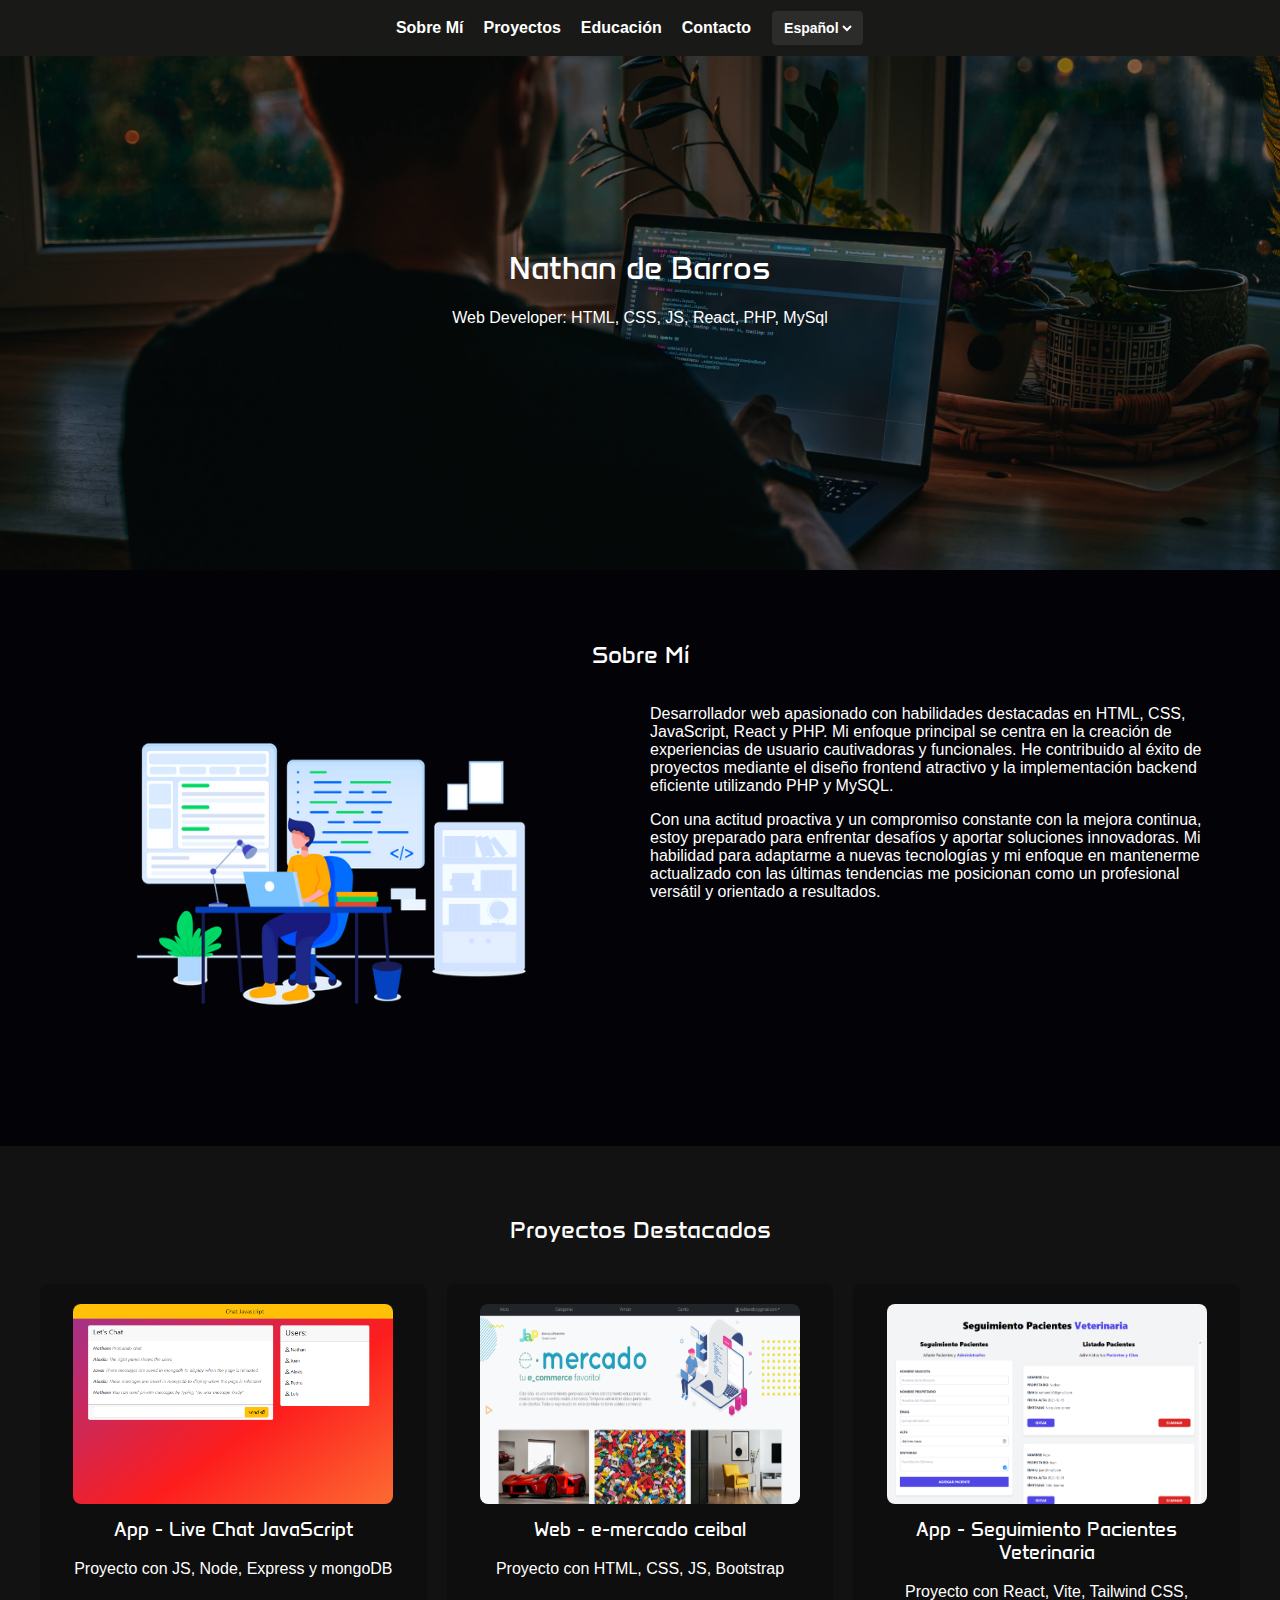
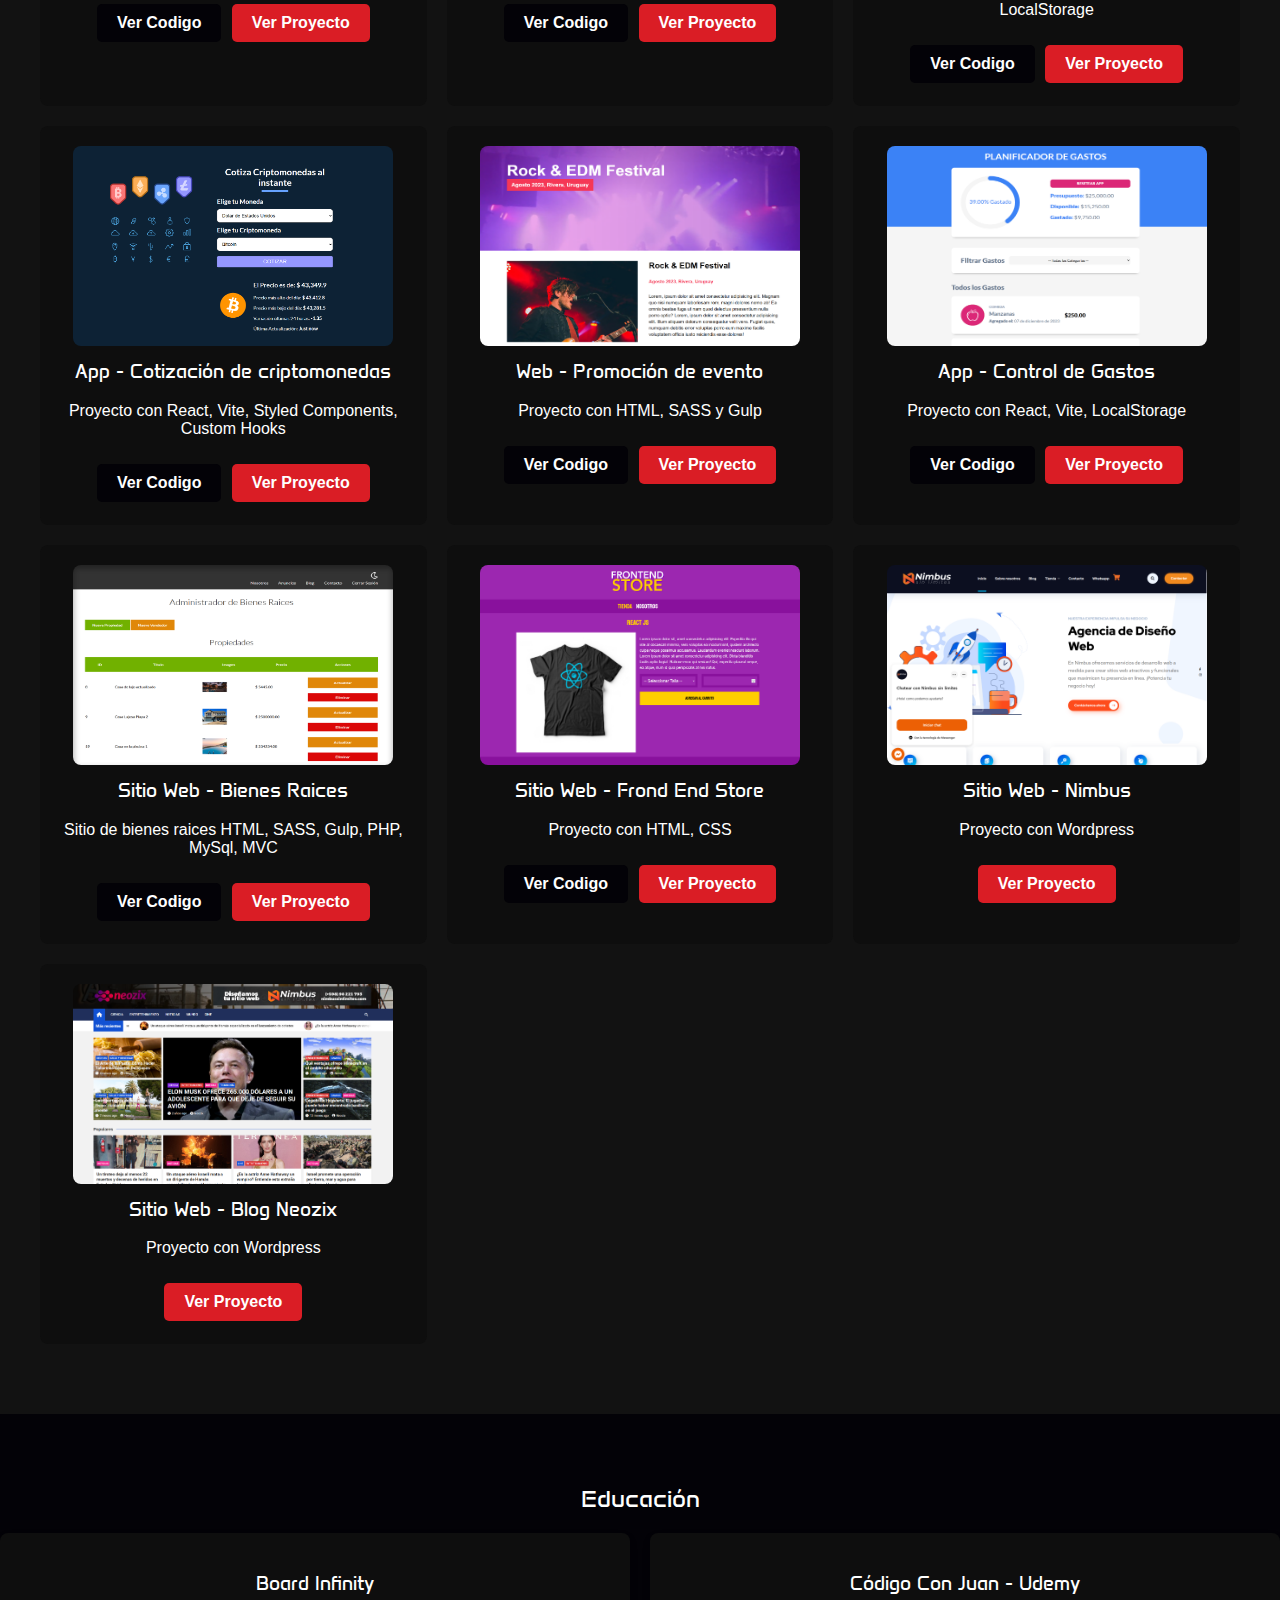
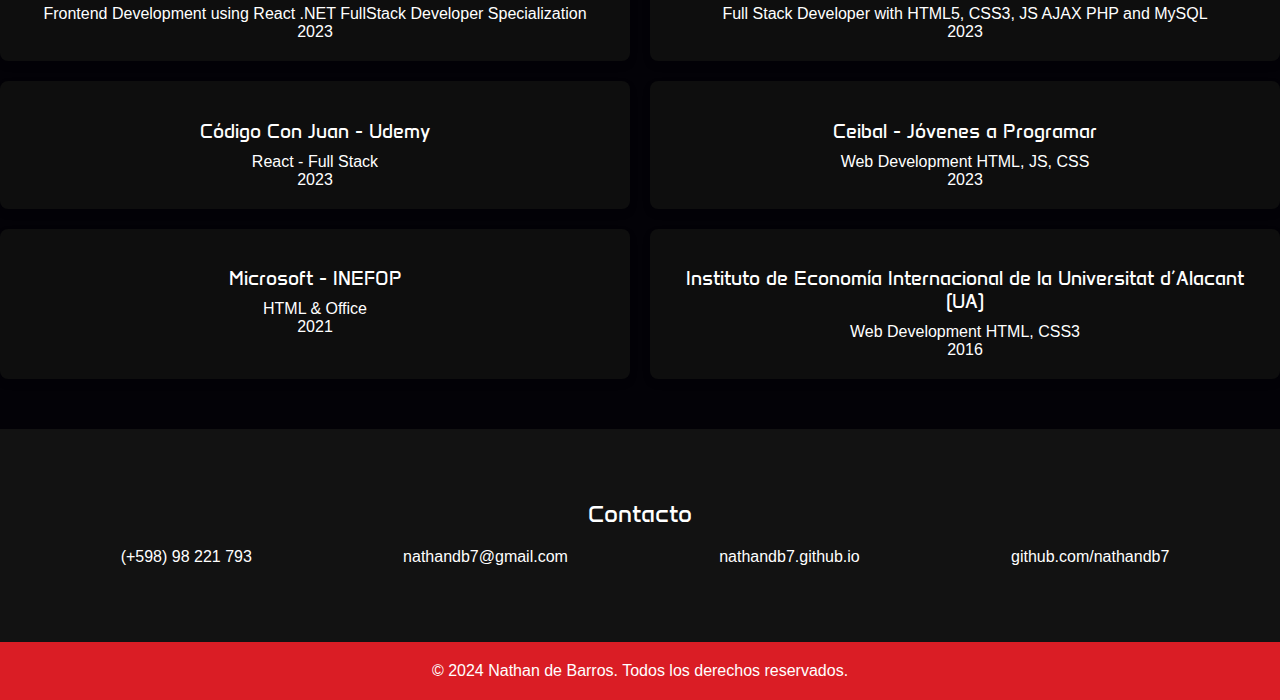
<file: index.html>
<!DOCTYPE html>
<html lang="es">

<head>
    <meta charset="UTF-8">
    <meta name="viewport" content="width=device-width, initial-scale=1.0">
    <link rel="stylesheet" href="css/index.css">
    <link rel='stylesheet' href='https://cdn-uicons.flaticon.com/2.0.0/uicons-brands/css/uicons-brands.css'>
    <link rel='stylesheet'
        href='https://cdn-uicons.flaticon.com/2.0.0/uicons-regular-straight/css/uicons-regular-straight.css'>
    <link rel='stylesheet'
        href='https://cdn-uicons.flaticon.com/2.1.0/uicons-regular-rounded/css/uicons-regular-rounded.css'>
    <link rel="stylesheet" href="css/animaciones.css">
    <meta charset="UTF-8">
    <meta name="viewport" content="width=device-width, initial-scale=1.0">
    <meta name="description"
        content="Desarrollador web apasionado con habilidades en HTML, CSS, JavaScript, React, PHP y MySQL. Explora mi portfolio para ver proyectos destacados.">
    <meta name="keywords" content="desarrollador web, HTML, CSS, JavaScript, React, PHP, MySQL, portfolio">
    <meta name="author" content="Nathan de Barros">
    <link rel="icon" href="/favicon.ico" type="image/x-icon">
    <link rel="preconnect" href="https://fonts.googleapis.com">
    <link rel="preconnect" href="https://fonts.gstatic.com" crossorigin>
    <link href="https://fonts.googleapis.com/css2?family=Anta&display=swap" rel="stylesheet">

    <!-- Google tag (gtag.js) -->
    <script async src="https://www.googletagmanager.com/gtag/js?id=G-FRP85NM511"></script>
    <script>
        window.dataLayer = window.dataLayer || [];
        function gtag() { dataLayer.push(arguments); }
        gtag('js', new Date());

        gtag('config', 'G-FRP85NM511');
    </script>
    <title>Nathan de Barros</title>
</head>

<body>
    <header>
        <!-- Menú de escritorio -->
        <nav class="desktop-menu">
            <ul>
                <li><a href="#about" class="a1">Sobre Mí</a></li>
                <li><a href="#projects" class="a2">Proyectos</a></li>
                <li><a href="#educacion" class="a3">Educación</a></li>
                <li><a href="#contact" class="a4">Contacto</a></li>
                <li>
                    <div class="language-selector">
                        <select id="language">
                            <option value="es">Español</option>
                            <option value="en">English</option>
                        </select>
                    </div>
                </li>
            </ul>
        </nav>

        <!-- Menú acordeón para pantallas pequeñas -->
        <div class="mobile-menu">
            <div class="menu-icon">
                <i class="fi fi-rr-menu-burger"></i>
            </div>

            <nav>
                <ul>
                    <li><a href="#about" class="a1">Sobre Mí</a></li>
                    <li><a href="#projects" class="a2">Proyectos</a></li>
                    <li><a href="#educacion" class="a3">Educación</a></li>
                    <li><a href="#contact" class="a4">Contacto</a></li>
                </ul>
            </nav>
        </div>
    </header>

    <div class="hero">
        <div class="hero-text">
            <h1 class="animacion">Nathan de Barros</h1>
            <p class="dev animacion5s">Web Developer: HTML, CSS, JS, React, PHP, MySql</p>
        </div>
    </div>

    <section class="about-me" id="about">
        <h2 class="about-title">Sobre Mí</h2>
        <div class="about-container">
            <img src="img/dev.png" alt="Desarrollador Web">
            <div>
                <p class="about-description">Desarrollador web apasionado con habilidades destacadas en HTML, CSS,
                    JavaScript,
                    React y PHP. Mi enfoque principal se centra en la creación de experiencias de usuario cautivadoras y
                    funcionales. He contribuido al éxito de proyectos mediante el diseño frontend atractivo y la
                    implementación backend eficiente utilizando PHP y MySQL.
                </p>
                <p class="about-description-2">Con una actitud proactiva y un compromiso constante con la mejora
                    continua, estoy preparado para
                    enfrentar desafíos y aportar soluciones innovadoras. Mi habilidad para adaptarme a nuevas
                    tecnologías y
                    mi enfoque en mantenerme actualizado con las últimas tendencias me posicionan como un profesional
                    versátil y orientado a resultados.</p>
            </div>
        </div>
    </section>

    <section class="projects" id="projects">
        <h2 class="projects-title">Proyectos Destacados</h2>
        <div class="container">

            <div class="project">
                <img src="img/chat-js.png" alt="Proyecto 0">
                <h3>App - Live Chat JavaScript</h3>
                <p>Proyecto con JS, Node, Express y mongoDB</p>
                <a href="https://github.com/nathandb7/chat-javascript" class="code">Ver Codigo</a>
                <a href="https://chat-javascript-r7if.onrender.com/">Ver Proyecto</a>
            </div>

            <div class="project">
                <img src="img/emercado-ceibal.png" alt="Proyecto 0">
                <h3>Web - e-mercado ceibal</h3>
                <p>Proyecto con HTML, CSS, JS, Bootstrap</p>
                <a href="https://github.com/nathandb7/emercado" class="code">Ver Codigo</a>
                <a href="https://emercado-jap.netlify.app/">Ver Proyecto</a>
            </div>

            <div class="project">
                <img src="img/citas.png" alt="Proyecto 2">
                <h3>App - Seguimiento Pacientes Veterinaria</h3>
                <p>Proyecto con React, Vite, Tailwind CSS, LocalStorage</p>
                <a href="https://github.com/nathandb7/citas-react" class="code">Ver Codigo</a>
                <a href="https://app-pacientes-vet.netlify.app/">Ver Proyecto</a>
            </div>

            <div class="project">
                <img src="img/criptos.png" alt="Proyecto 3">
                <h3>App - Cotización de criptomonedas</h3>
                <p>Proyecto con React, Vite, Styled Components, Custom Hooks</p>
                <a href="https://github.com/nathandb7/criptos-react" class="code">Ver Codigo</a>
                <a href="https://cripto-react-nath.netlify.app/">Ver Proyecto</a>
            </div>

            <div class="project">
                <img src="img/festival.png" alt="Proyecto 4">
                <h3>Web - Promoción de evento</h3>
                <p>Proyecto con HTML, SASS y Gulp</p>
                <a href="https://github.com/nathandb7/Web-Festival" class="code">Ver Codigo</a>
                <a href="https://web-eventos-1.netlify.app/">Ver Proyecto</a>
            </div>

            <div class="project">
                <img src="img/gastos.png" alt="Proyecto 5">
                <h3>App - Control de Gastos</h3>
                <p>Proyecto con React, Vite, LocalStorage</p>
                <a href="https://github.com/nathandb7/control-gastos-react" class="code">Ver Codigo</a>
                <a href="https://control-presupuesto-nath.netlify.app/">Ver Proyecto</a>
            </div>

            <div class="project">
                <img src="img/bienesraices.png" alt="Proyecto 6">
                <h3>Sitio Web - Bienes Raices</h3>
                <p>Sitio de bienes raices HTML, SASS, Gulp, PHP, MySql, MVC</p>
                <a href="https://github.com/nathandb7/bienesraices-mvc" class="code">Ver Codigo</a>
                <a href="https://mvcbienesraices.000webhostapp.com/">Ver Proyecto</a>
            </div>

            <div class="project">
                <img src="img/frontendstore.png" alt="Proyecto 7">
                <h3>Sitio Web - Frond End Store</h3>
                <p>Proyecto con HTML, CSS</p>
                <a href="https://github.com/nathandb7/FrontEndStore" class="code">Ver Codigo</a>
                <a href="https://front-end-store-nath.netlify.app/">Ver Proyecto</a>
            </div>

            <div class="project">
                <img src="img/nimbus.png" alt="Proyecto 8">
                <h3>Sitio Web - Nimbus</h3>
                <p>Proyecto con Wordpress</p>
                <a href="https://nimbussinlimites.com/">Ver Proyecto</a>
            </div>

            <div class="project">
                <img src="img/blog.png" alt="Proyecto 9">
                <h3>Sitio Web - Blog Neozix</h3>
                <p>Proyecto con Wordpress</p>
                <a href="https://neozix.com/">Ver Proyecto</a>
            </div>

        </div>
    </section>

    <section id="educacion" style="background-color: #030207;">
        <div class="educacion">
            <h2>Educación</h2>
            <div class="education-grid">
                <div class="education-container shadow">
                    <h3>Board Infinity</h3>
                    <p>Frontend Development using React
                        .NET FullStack Developer Specialization
                    </p>
                    <p>2023</p>
                </div>
                <div class="education-container shadow">
                    <h3>Código Con Juan - Udemy</h3>
                    <p>Full Stack Developer with HTML5, CSS3, JS AJAX
                        PHP and MySQL</p>
                    <p>2023</p>
                </div>
                <div class="education-container shadow">
                    <h3>Código Con Juan - Udemy</h3>
                    <p>React - Full Stack</p>
                    <p>2023</p>
                </div>
                <div class="education-container shadow">
                    <h3>Ceibal - Jóvenes a Programar</h3>
                    <p>Web Development HTML, JS, CSS</p>
                    <p>2023</p>
                </div>
                <div class="education-container shadow">
                    <h3>Microsoft - INEFOP</h3>
                    <p>HTML & Office</p>
                    <p>2021</p>
                </div>
                <div class="education-container shadow">
                    <h3>Instituto de Economía Internacional de la
                        Universitat d’Alacant (UA)</h3>
                    <p>Web Development HTML, CSS3</p>
                    <p>2016</p>
                </div>
            </div>
        </div>
    </section>

    <section class="contact" id="contact">
        <h2>Contacto</h2>
        <ul class="contact-list">
            <li>
                <a href="tel:+59898221793"><i class="fi fi-rs-phone-call icono"></i> (+598) 98 221 793</a>
            </li>
            <li>
                <a href="mailto:nathandb7@gmail.com"><i class="fi fi-rs-envelope icono"></i> nathandb7@gmail.com</a>
            </li>
            <li>
                <a href="https://nathandb7.github.io/"><i class="fi fi-rs-site-alt icono"></i> nathandb7.github.io</a>
            </li>
            <li>
                <a href="https://github.com/nathandb7"><i class="fi fi-brands-github icono"></i>
                    github.com/nathandb7</a>
            </li>
        </ul>
    </section>

    <!-- footer -->
    <footer>
        <div>
            <p>© 2024 Nathan de Barros. Todos los derechos reservados.</p>
        </div>
    </footer>
    <!-- footer -->

    <script src="js/script.js"></script>
    <script src="js/translation.js" defer></script>
</body>

</html>
</file>
<file: css/index.css>
/* Estilos generales */
body {
    font-family: 'Arial', sans-serif;
    margin: 0;
    padding: 0;
    background-color: #121212;
    /* Color de fondo modo oscuro */
    color: #fff;
    /* Color de texto */
}

h1,
h2,
h3,
h4 {
    font-family: "Anta", sans-serif;
    font-weight: 400;
    font-style: normal;
}

.items-center {
    display: flex;
    flex-direction: column;
    justify-content: center;
    text-align: center;
}

.container {
    max-width: 1200px;
    margin: 0 auto;
    /* Centrar el contenedor */
    padding: 20px;
    display: grid;
    grid-template-columns: repeat(3, 1fr);
    gap: 20px;
}

.hero {
    height: 500px;
    background-image: url("../img/heroimg.jpg");
    background-position: center;
    background-repeat: no-repeat;
    background-size: cover;
    padding: 50px 0 20px 0;
    position: relative;
}

.hero::before {
    content: "";
    position: absolute;
    top: 0;
    left: 0;
    width: 100%;
    height: 100%;
    background-color: rgba(0, 0, 0, 0.5);
    /* Ajusta la opacidad según lo oscuro que quieras que sea el efecto */
}

.hero-text {
    text-align: center;
    position: absolute;
    top: 50%;
    left: 50%;
    transform: translate(-50%, -50%);
    color: white;
    z-index: 1;
    /* Asegura que el texto esté encima del pseudo-elemento oscurecedor */
}

.about-me {
    padding: 50px;
    margin: 0 auto;
    /* Centrar el contenedor */
    text-align: center;
    background-color: #030207;
}

.about-me h2 {
    text-align: center;
    margin-bottom: 20px;
}

.about-container {
    max-width: 1200px;
    margin: 0 auto;
    /* Centrar el contenedor */
    display: grid;
    grid-template-columns: repeat(2, 1fr);
    /* Ajustar a 2 columnas en lugar de 3 */
    gap: 20px;
}

.about-me img {
    max-width: 100%;
    border-radius: 8px;
    margin-bottom: 20px;
}

.about-me div {
    text-align: left;
}

.projects {
    padding: 50px 20px;
    margin: 0 auto;
}

.projects h2 {
    text-align: center;
    margin-bottom: 20px;
}

.project {
    background-color: #0e0e0e;
    padding: 20px;
    border-radius: 8px;
    text-align: center;
    overflow: hidden;
    transition: transform 0.3s ease;
}

.project:hover {
    border: 1px solid #9e0b12;
    transform: scale(1.08);
    box-shadow: 10px 10px 5px 0px rgba(0, 0, 0, 0.75);
}

.project img {
    width: 320px;
    height: 200px;
    max-width: 100%;
    border-radius: 8px;
    transition: transform 0.3s ease;
}

.project h3 {
    margin-top: 10px;
}

.project a {
    display: inline-block;
    background-color: #da1d25;
    /* Color de enlace */
    color: #fff;
    padding: 10px 20px;
    margin: 10px 3px 3px 3px;
    text-decoration: none;
    border-radius: 5px;
    transition: background-color 0.3s ease;
    font-weight: bold;
    transition: transform 0.2s ease;
}

.project .code {
    background-color: #030207;
    color: #fff;
}

.project .code:hover {
    background-color: #fff;
    color: #da1d25;
    transform: scale(1.08);
}

.project a:hover {
    background-color: #fff;
    color: #da1d25;
    transform: scale(1.08);
}

footer {
    background-color: #da1d25;
    padding: 20px 0;
    text-align: center;
}

footer p {
    margin: 0;
}

/* Contactos */

.contact {
    max-width: 1200px;
    margin: 0 auto;
    /* Centrar el contenedor */
    padding: 50px 0;
    text-align: center;
}

.contact h2 {
    margin-bottom: 20px;
}

.contact a {
    text-decoration: none;
    color: #fff;
    transition: color 0.8s ease;
    transition: font-size 0.5s ease;
}

.contact a:hover {
    color: #da1d25;
    font-size: 18px;
}

.contact-list {
    list-style: none;
    padding: 0;
    display: flex;
    justify-content: space-around;
    /* Cambiado a space-around */
    align-items: center;
}

.contact li {
    margin-bottom: 10px;
}

.icono {
    margin-right: 10px;
}

/* Educacion */
.educacion {
    max-width: 1500px;
    margin: 0 auto;
    padding: 50px 0;
    text-align: center;
}

.educacion h2 {
    margin-bottom: 20px;
}

.education-grid {
    display: grid;
    grid-template-columns: repeat(2, 1fr);
    gap: 20px;
    justify-content: center;
}

.education-container {
    background-color: #0e0e0e;
    padding: 20px;
    border-radius: 8px;
    text-align: center;
    overflow: hidden;
    transition: transform 0.3s ease;
}

.education-container h3 {
    margin-bottom: 10px;
}

.education-container p {
    margin: 0;
}

.shadow {
    box-shadow: 0 4px 8px rgba(0, 0, 0, 0.1);
}

.education-container:hover {
    border: 1px solid #9e0b12;
    transform: scale(1.05);
}

/* Navegacion */

nav {
    position: fixed;
    top: 0;
    left: 0;
    width: 100%;
    padding: 10px 0;
    z-index: 1000;
    background-color: #191918;
}

nav ul {
    list-style: none;
    margin: 0;
    padding: 0;
    display: flex;
    justify-content: center;
}

nav li {
    margin-right: 20px;
}

nav a {
    text-decoration: none;
    color: #fff;
    /* Color del texto del enlace */
    font-weight: bold;
    font-size: 16px;
    transition: color 0.3s ease;
    /* Transición de color al hacer hover */
}

nav a:hover {
    color: #da1d25;
    /* Color del texto al hacer hover */
}


/* Estilos para pantallas más pequeñas (Mobile) */
@media only screen and (max-width: 800px) {
    .project img {
        width: auto;
        height: auto;
    }
    
    .desktop-menu {
        display: none;
        /* Oculta el menú de escritorio en dispositivos móviles */
    }

    .mobile-menu {
        background-color: #191918;
        display: block;
        /* Muestra el menú acordeón en dispositivos móviles */
        text-align: right;
        /* Alinea el menú a la derecha */
        padding: 10px;
        position: fixed;
        top: 0;
        left: 0;
        width: 100%;
        z-index: 1100;
    }

    .menu-icon {
        font-size: 30px;
        cursor: pointer;
        display: block;
        margin-right: 20px;
    }

    nav {
        display: none;
        padding: 10px 0;
        box-sizing: border-box;
        margin-top: 57px;        
    }

    nav ul {
        display: block;
        list-style: none;
        margin: 0;
        padding: 0;
    }

    nav li {
        text-align: center;
        margin-bottom: 10px;
    }

    nav a {
        display: block;
        color: #fff;
        text-decoration: none;
        font-size: 16px;
        padding: 10px;
        transition: background-color 0.3s ease;
    }

    /* Muestra el menú acordeón cuando el ícono se hace clic */
    .menu-open nav {
        display: block;
    }

    /* Oculta el ícono cuando el menú acordeón está abierto */
    .menu-open .menu-icon {
        display: none;
    }


    .container {
        grid-template-columns: repeat(2, 1fr);
        margin-top: 20px;
    }

    .contact-list {
        display: block;
    }

    .about-container {
        display: block;
    }
}

@media only screen and (min-width: 800px) {
    .menu-icon {
        display: none;
    }

    .mobile-menu nav {
        display: none;
    }
}

.foto {
    width: 150px;
    height: 150px;
    border-radius: 50%;
    margin: 0;
    padding: 0;
}

/* Estilo para el contenedor del selector de idioma */
.language-selector {
    padding: 8px;
    font-size: 16px;
    font-weight: bold;
    border: 1px solid #191918;
    border-radius: 5px;
    background-color: #2c2c2a;
    color: #fff;
    cursor: pointer;
    transition: background-color 0.3s ease, color 0.3s ease, border 0.3s ease;
}

.language-selector:hover,
.language-selector:focus {
    background-color: #330406;
    color: #fff;
    border-color: #da1d25;
}

/* Elimina estilos predeterminados del navegador para el selector */
.language-selector select {
    border: none;
    /* Elimina el borde predeterminado del selector */
    background: transparent;
    /* Hace el fondo transparente para que el contenedor maneje el color de fondo */
    width: 100%;
    /* Ocupa el ancho completo del contenedor */
    color: #fff;
    /* Color del texto */
    cursor: pointer;
    /* Cambiar el cursor al pasar sobre el selector */
    font-size: 14px;
    /* Ajusta el tamaño de fuente del selector */
    font-weight: bold;
    /* Ajusta el peso de la fuente del selector */
}

.language-selector select:hover {
    background-color: #330406;
    color: #fff;
}


/* Ajustes para alinear el selector de idioma con los demás elementos del menú */
.desktop-menu ul {
    display: flex;
    align-items: center;
}

/* Estilos para el selector de idioma en dispositivos móviles */
@media only screen and (max-width: 800px) {
    .mobile-menu .language-selector {
        text-align: center;
        margin: 0 auto;
        padding: 10px;
        width: 80%;
        /* Ajusta el ancho según sea necesario */
    }

    .mobile-menu .language-selector select {
        width: 100%;
        font-size: 14px;
    }
}
</file>
<file: css/animaciones.css>
@keyframes show {
    from {
        opacity: 0;
        scale: 0.25;
    }

    to {
        opacity: 1;
        scale: 1;
    }
}

.animacion {
    animation-name: show;
    animation-duration: 2s; /* Duración de la animación */
}

.animacion3s {
    animation-name: show;
    animation-duration: 3s; /* Duración de la animación */
}

.animacion5s {
    animation-name: show;
    animation-duration: 5s; /* Duración de la animación */
}

.animacionScroll {
    view-timeline-name: --image;
    view-timeline-axis: block;

    animation-timeline: --image;
    animation-name: show;
}

/*  */
</file>
